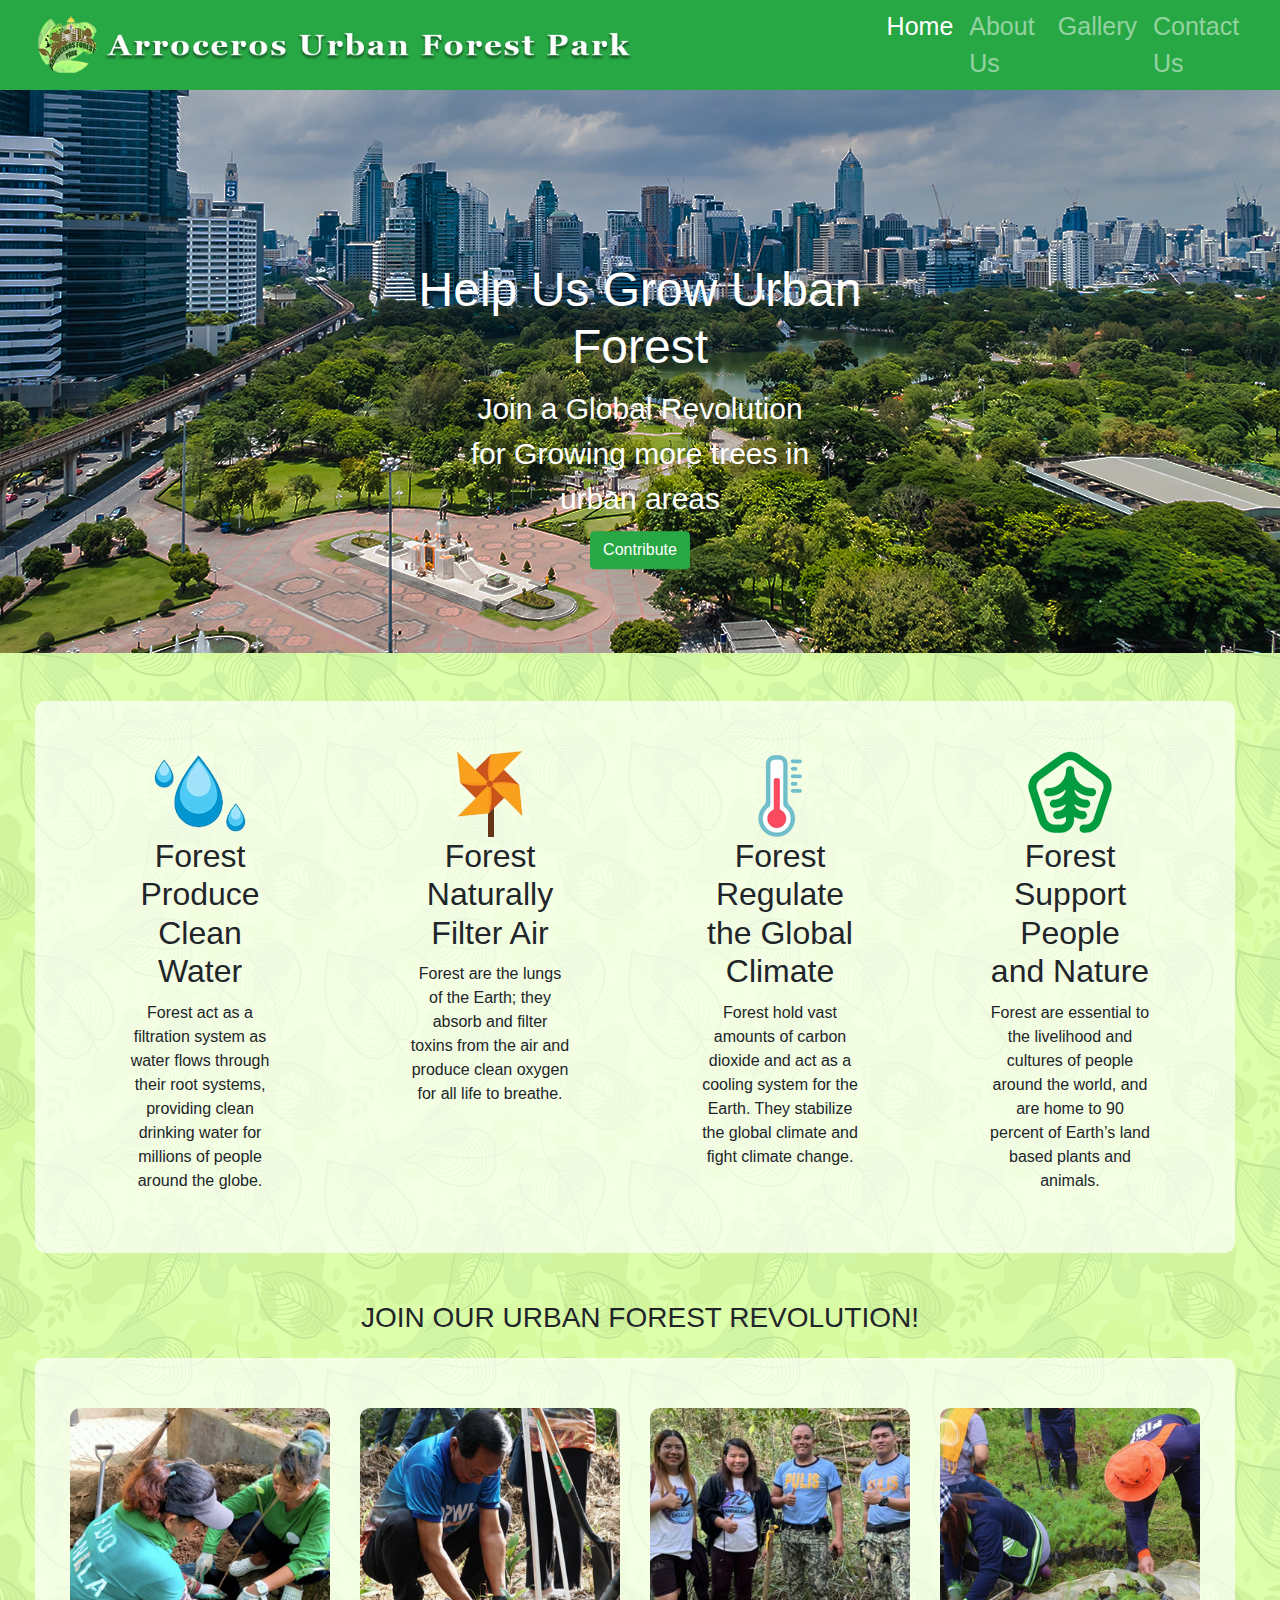
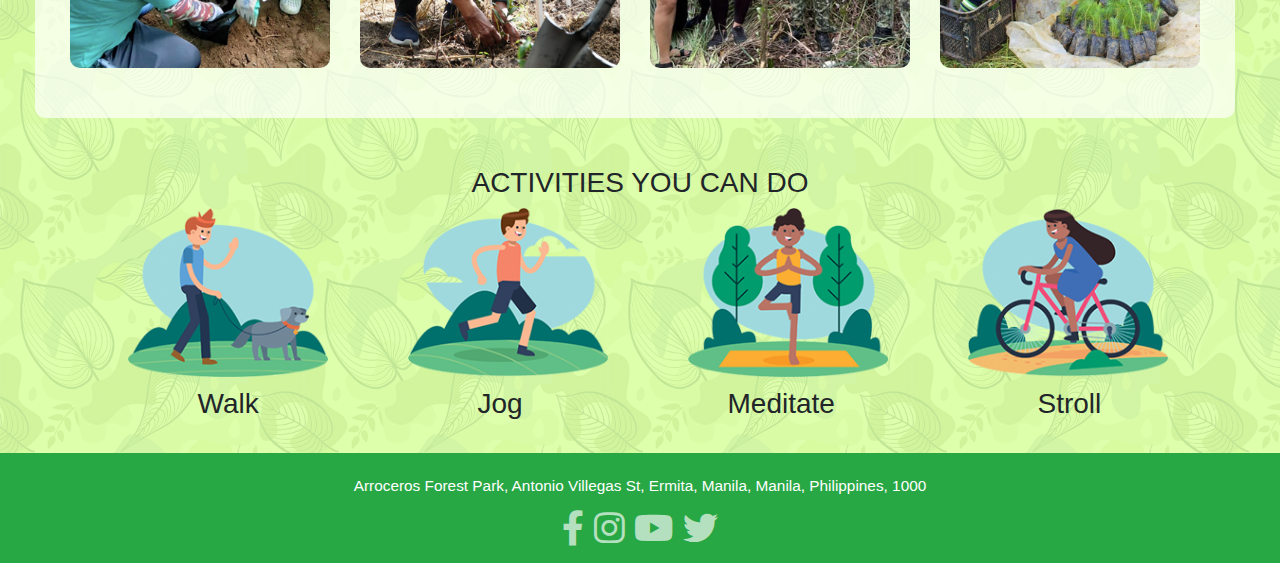
<file: index.html>
<!DOCTYPE html>
<html lang="en">
<head>
    <meta charset="UTF-8">
    <meta name="viewport" content="width=device-width, initial-scale=1.0">
    <link rel="stylesheet" href="https://stackpath.bootstrapcdn.com/bootstrap/4.5.2/css/bootstrap.min.css">
    <link rel="stylesheet" href="https://cdnjs.cloudflare.com/ajax/libs/font-awesome/6.0.0-beta3/css/all.min.css">
    <link rel="stylesheet" href="Index.css">
    <title>Arroceros Urban Forest Park</title>
</head>
<body>
<!-- Navbar -->
    <nav class="navbar sticky-top navbar-expand-lg bg-success navbar-dark">
        <div class="container-fluid">
          <a class="navbar-brand" href="#">
            <img src="images/navbar-logo.png" alt="Logo" height="60px">
          </a>
          <button class="navbar-toggler" type="button" data-bs-toggle="collapse" data-bs-target="#collapsibleNavbar">
            <span class="navbar-toggler-icon"></span>
          </button>
          <div class="collapse navbar-collapse" id="collapsibleNavbar">
            <ul class="navbar-nav">
              <li class="nav-item">
                <a class="nav-link active" href="#">Home</a>
              </li>
              <li class="nav-item">
                <a class="nav-link" href="About.html">About Us</a>
              </li>
              <li class="nav-item">
                <a class="nav-link" href="#">Gallery</a>
              </li>
              <li class="nav-item">
                <a class="nav-link" href="Contacts.html">Contact Us</a>
              </li> 
            </ul>
          </div>
        </div>
    </nav>

      <!-- Section -->
      
<!-- CAROUSEL START -->
<div id="carouselExample" class="carousel slide" data-ride="carousel" data-interval="3000" data-wrap="true">
    <div class="carousel-inner">
      <div class="carousel-item active">
        <img src="images/carousel1.jpg" class="d-block w-100" alt="Carousel Image 1">
        
        <div class="carousel-caption">
          <h1 class="ForestCap">Help Us Grow Urban Forest</h1>
          <p class="ForestP">Join a Global Revolution for Growing more trees in urban areas</p>
          <a href="#Contribute" class="btn btn-success">Contribute</a>
        </div>
      </div>
      
      <div class="carousel-item">
        <img src="images/carousel2.jpg" class="d-block w-100" alt="Carousel Image 2">
        
        <div class="carousel-caption">
          <h1 class="ForestCap">Another Urban Forest Image</h1>
          <a href="#Contribute" class="btn btn-success">Learn More</a>
        </div>
      </div>
      
      <div class="carousel-item">
        <img src="images/carousel3.jpg" class="d-block w-100" alt="Carousel Image 3">
        
        <div class="carousel-caption">
          <h1 class="ForestCap">Exploring Nature</h1>
          <a href="#Contribute" class="btn btn-success">Discover</a>
        </div>
      </div>
    </div>
</div>
<!-- CAROUSEL END -->

<!-- PICTURE CONTAINER 1 START -->
<div class="container-fluid mt-5" id="Contribute">
    <div class="row">
      <div class="col-md-3 col-sm-6">
        <img src="images/icon1.png" class="img-fluid" alt="Image 1">
        <h2>Forest Produce 
          Clean Water</h2>
        <p>Forest act as a filtration system as water flows through their root systems, providing clean drinking water for millions of people around the globe.</p>
      </div>
      <div class="col-md-3 col-sm-6">
          <img src="images/icon2.png" class="img-fluid" alt="Image 1">
          <h2>Forest Naturally
              Filter Air</h2>
          <p>Forest are the lungs of the Earth; they absorb and filter toxins from the air and produce clean oxygen for all life to breathe.</p>
      </div>
      <div class="col-md-3 col-sm-6">
          <img src="images/icon3.png" class="img-fluid" alt="Image 1">
          <h2>Forest Regulate
              the Global Climate</h2>
          <p>Forest hold vast amounts of carbon dioxide and act as a cooling system for the Earth. They stabilize the global climate and fight climate change.</p>
        </div>
        <div class="col-md-3 col-sm-6">
          <img src="images/icon4.png" class="img-fluid" alt="Image 1">
          <h2>Forest Support
              People and Nature</h2>
          <p>Forest are essential to the livelihood and cultures of people around the world, and are home to 90 percent of Earth’s land based plants and animals.</p>
        </div>
    </div>
</div>     
<!-- PICTURE CONTAINER END -->

<!-- URBAN REVOLUTION GALLERY START -->
<h3 class="text-center mt-5">JOIN OUR URBAN FOREST REVOLUTION!</h3>

<!-- <div class="container"> -->
<div class="container-fluid mt-4">
    <div class="row">
      <div class="col-md-3 col-sm-6">
        <div class="image-box">
          <img src="images/pic1.jpg" class="img-fluid" alt="Gallery Image 1">
        </div>
      </div>
      <div class="col-md-3 col-sm-6">
        <div class="image-box">
          <img src="images/pic3.jpg" class="img-fluid" alt="Gallery Image 2">
        </div>
      </div>
      <div class="col-md-3 col-sm-6">
        <div class="image-box">
          <img src="images/pic6.jpg" class="img-fluid" alt="Gallery Image 3">
        </div>
      </div>
      <div class="col-md-3 col-sm-6">
        <div class="image-box">
          <img src="images/pic4.jpg" class="img-fluid" alt="Gallery Image 4">
        </div>
      </div>
    </div>
</div>
<!-- URBAN REVOLUTION GALLERY END -->

<!-- ACTIVITIES START -->
<h3 class="text-center mt-5">ACTIVITIES YOU CAN DO</h3>

<div class="container-fluid">
  <div class="row activities-row custom-grid">

    <div class="col-md-3 col-sm-6 mb-4">
      <div class="activity-item">
        <img src="images/activity1.png" class="img-fluid" alt="Activity Image 1">
        <h3 class="exercise">Walk</h3>
      </div>
    </div>

    <div class="col-md-3 col-sm-6 mb-4">
      <div class="activity-item">
        <img src="images/activity2.png" class="img-fluid" alt="Activity Image 2">
        <h3 class="exercise">Jog</h3>
      </div>
    </div>

    <div class="col-md-3 col-sm-6 mb-4">
      <div class="activity-item">
        <img src="images/activity3.png" class="img-fluid" alt="Activity Image 3">
        <h3 class="exercise" id="meditate">Meditate</h3>
      </div>
    </div>

    <div class="col-md-3 col-sm-6 mb-4">
      <div class="activity-item">
        <img src="images/activity4.png" class="img-fluid" alt="Activity Image 4">
        <h3 class="exercise">Stroll</h3>
      </div>
    </div>

  </div>
</div>
<!-- ACTIVITITES END -->

<!-- FOOTER START  -->
<footer class="text-white text-center py-4 ">
    <h3 class="footer-text"> Arroceros Forest Park, Antonio Villegas St, Ermita, Manila, Manila, Philippines, 1000</h3>
    <div class="social-icons">
      <a href="#"><i class="fab fa-facebook-f"></i></a>
      <a href="#"><i class="fab fa-instagram"></i></a>
      <a href="#"><i class="fab fa-youtube"></i></a>
      <a href="#"><i class="fab fa-twitter"></i></a>
    </div>
  </footer>

  <!-- FOOTER END -->
  <!-- COPY THE SCRIPT PARA GUMANA ANG NAV -->
  <script src="https://code.jquery.com/jquery-3.5.1.slim.min.js"></script>
  <script src="https://cdn.jsdelivr.net/npm/@popperjs/core@2.9.3/dist/umd/popper.min.js"></script>
  <script src="https://stackpath.bootstrapcdn.com/bootstrap/4.5.2/js/bootstrap.min.js"></script>

</body>
</html>
</file>
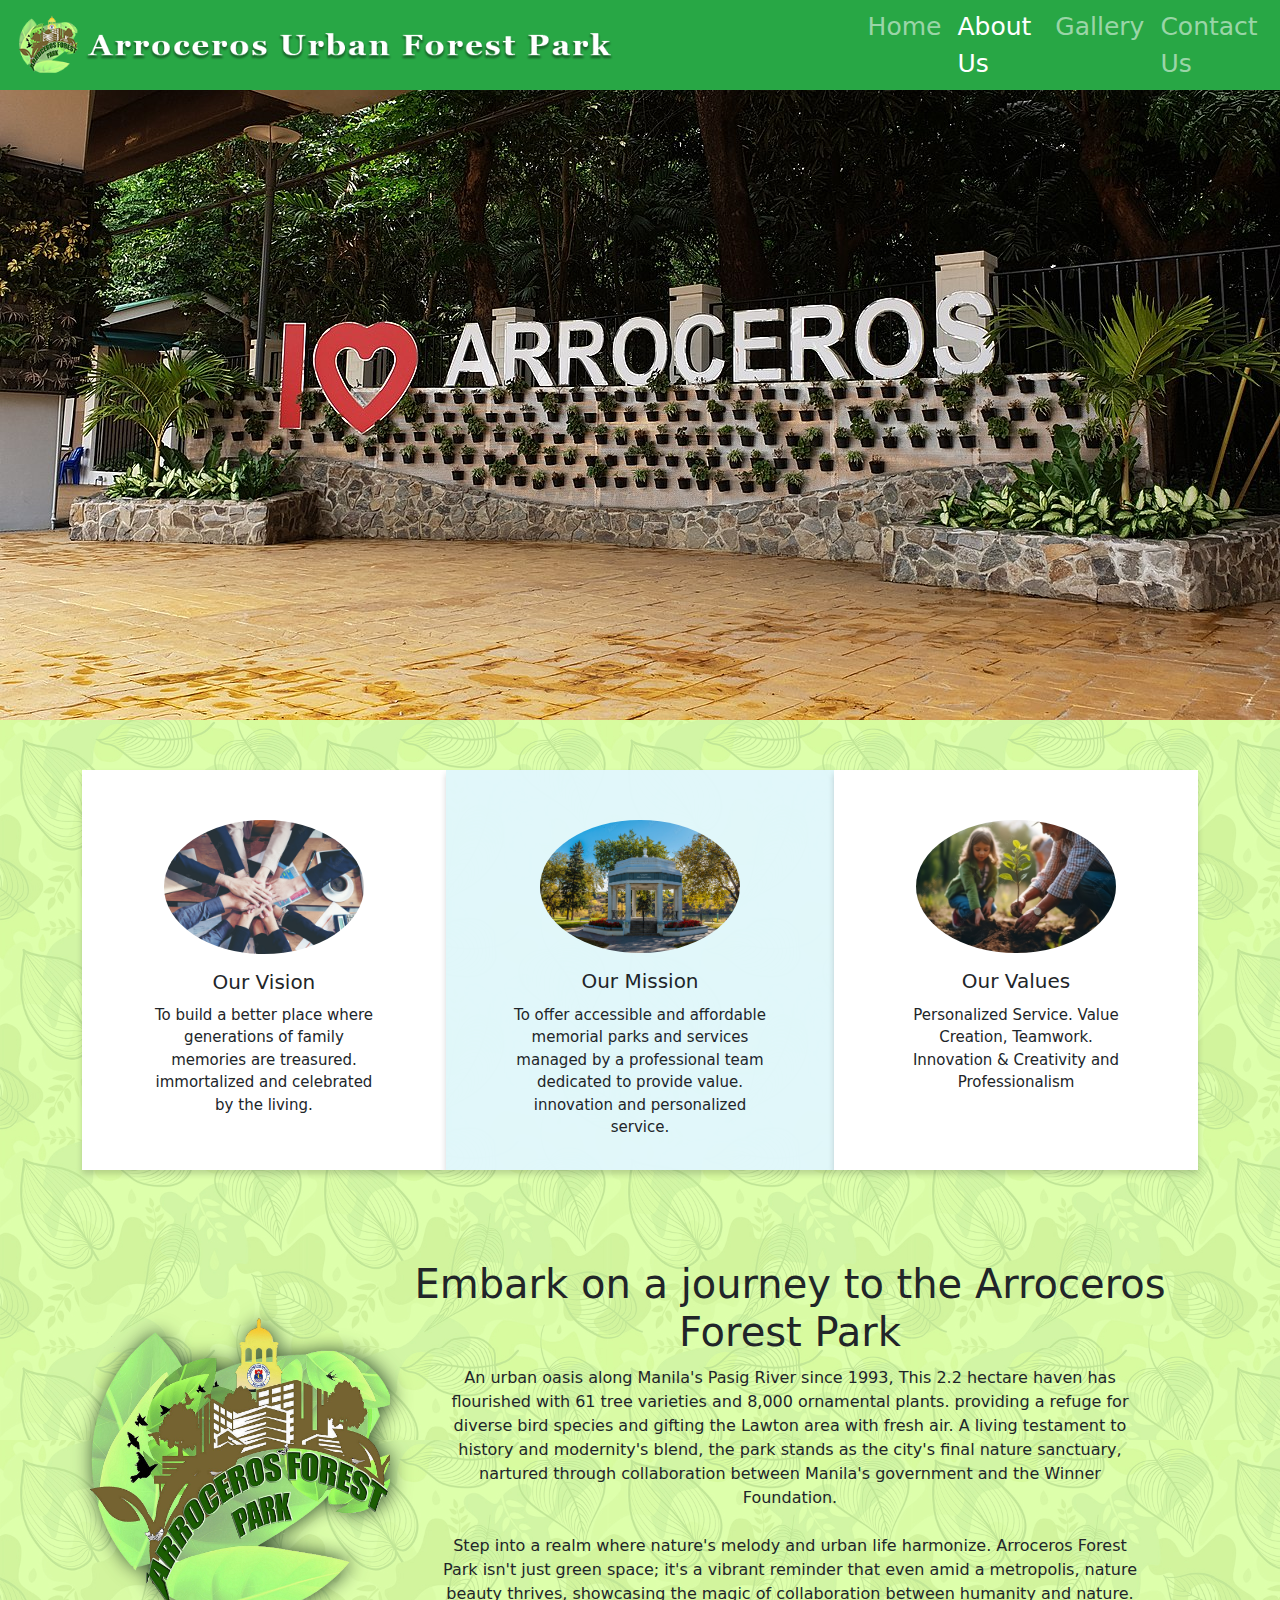
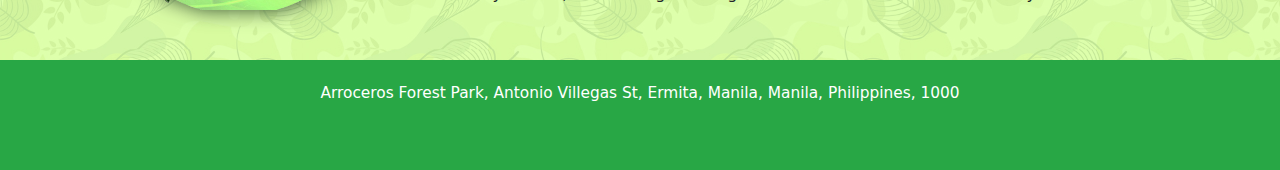
<file: About.html>
<!DOCTYPE html>
<html lang="en">
  <head>
    <meta charset="UTF-8" />
    <meta name="viewport" content="width=device-width, initial-scale=1.0" />
    <link
      href="https://cdn.jsdelivr.net/npm/bootstrap@5.3.1/dist/css/bootstrap.min.css"
      rel="stylesheet"
    />
    <script src="https://cdn.jsdelivr.net/npm/bootstrap@5.3.1/dist/js/bootstrap.bundle.min.js"></script>
    <link rel="stylesheet" href="Index.css">
    <title>About Us</title>
  </head>
  <body>
    <!-- Navbar -->
    <nav class="navbar sticky-top navbar-expand-lg navbar-dark">
      <div class="container-fluid">
        <a class="navbar-brand" href="#">
          <img src="images/navbar-logo.png" alt="Logo" height="60px" />
        </a>
        <button
          class="navbar-toggler"
          type="button"
          data-bs-toggle="collapse"
          data-bs-target="#collapsibleNavbar"
        >
          <span class="navbar-toggler-icon"></span>
        </button>
        <div class="collapse navbar-collapse" id="collapsibleNavbar">
          <ul class="navbar-nav">
            <li class="nav-item">
              <a class="nav-link" href="index.html">Home</a>
            </li>
            <li class="nav-item">
              <a class="nav-link active" href="About.html">About Us</a>
            </li>
            <li class="nav-item">
              <a class="nav-link" href="#">Gallery</a>
            </li>
            <li class="nav-item">
              <a class="nav-link" href="Contacts.html">Contact Us</a>
            </li>
          </ul>
        </div>
      </div>
    </nav>
    <!-- Section 1 - Silas -->

    <section class="container-md about-cards">
      <div class="Image-Love">
        <img src="./images/About4.jpg" alt="Forest">
      </div>
      <div class="card" style="width: 30rem;">
          <img class="Card-Images" src="./images/About1.jpg" class="bs-card">
          <div class="card-body">
            <h1 class="card-title">Our Vision</h1>
            <p class="card-text">
              To build a better place where generations of
              family memories are treasured. immortalized
              and celebrated by the living.
            </p>
            
          </div>
        </div>

        <div class="card Mid-Card" style="width: 32rem;">
          <img class="Card-Images" src="./images/About2.jpg" class="bs-card">
          <div class="card-body">
              <h1 class="card-title">Our Mission</h1>
            <p class="card-text">
              To offer accessible and affordable memorial
              parks and services managed by a
              professional team dedicated to provide value.
              innovation and personalized service.
            </p>
          
          </div>
        </div>

        <div class="card" style="width: 30rem;">
          <img class="Card-Images" src="./images/About3.jpg">
          <div class="card-body">
              <h1 class="card-title">Our Values</h1>
            <p class="card-text">
              Personalized Service. Value Creation,
              Teamwork. Innovation & Creativity and
              Professionalism
            </p>
            
          </div>
        </div>
  </section>

    <!-- Section 2 - Ate Naiza -->
    <div class="Naiza">
      <div><img src="./images/LOGO-BIG.png" alt="Logo" class="Naiza-Image"></div>
      <div>
        <h1 class="sentence ">Embark on a journey to the Arroceros Forest Park</h1>
      <p class="sentence">An urban oasis along Manila's Pasig River since 1993, This 2.2 hectare haven has flourished with 61 tree varieties and 8,000 ornamental plants. 
      providing a refuge for diverse bird species and gifting the Lawton area with fresh air. A living testament to history and modernity's blend, the park stands as the city's final nature sanctuary, nartured through collaboration between  Manila's government and the Winner Foundation. <br><br>
      Step into a realm where nature's melody and urban life harmonize. Arroceros Forest Park isn't just green space; it's a vibrant reminder that even amid a metropolis, nature beauty thrives, showcasing the magic of collaboration between humanity and nature.</p>
      </div>
    </div>

    <!-- Footer Tapos ka na -JOSUE -->

    <footer class="text-white text-center py-4">
      <h3 class="footer-text">
        Arroceros Forest Park, Antonio Villegas St, Ermita, Manila, Manila,
        Philippines, 1000
      </h3>
      <div class="social-icons">
        <a href="#"><i class="fab fa-facebook-f"></i></a>
        <a href="#"><i class="fab fa-instagram"></i></a>
        <a href="#"><i class="fab fa-youtube"></i></a>
        <a href="#"><i class="fab fa-twitter"></i></a>
      </div>
    </footer>

    <!-- COPY THE SCRIPT PARA GUMANA ANG NAV/ WAG NA TO GALAWIN -->
    <script src="https://code.jquery.com/jquery-3.5.1.slim.min.js"></script>
    <script src="https://cdn.jsdelivr.net/npm/@popperjs/core@2.9.3/dist/umd/popper.min.js"></script>
    <script src="https://stackpath.bootstrapcdn.com/bootstrap/4.5.2/js/bootstrap.min.js"></script>
  </body>
</html>
</file>
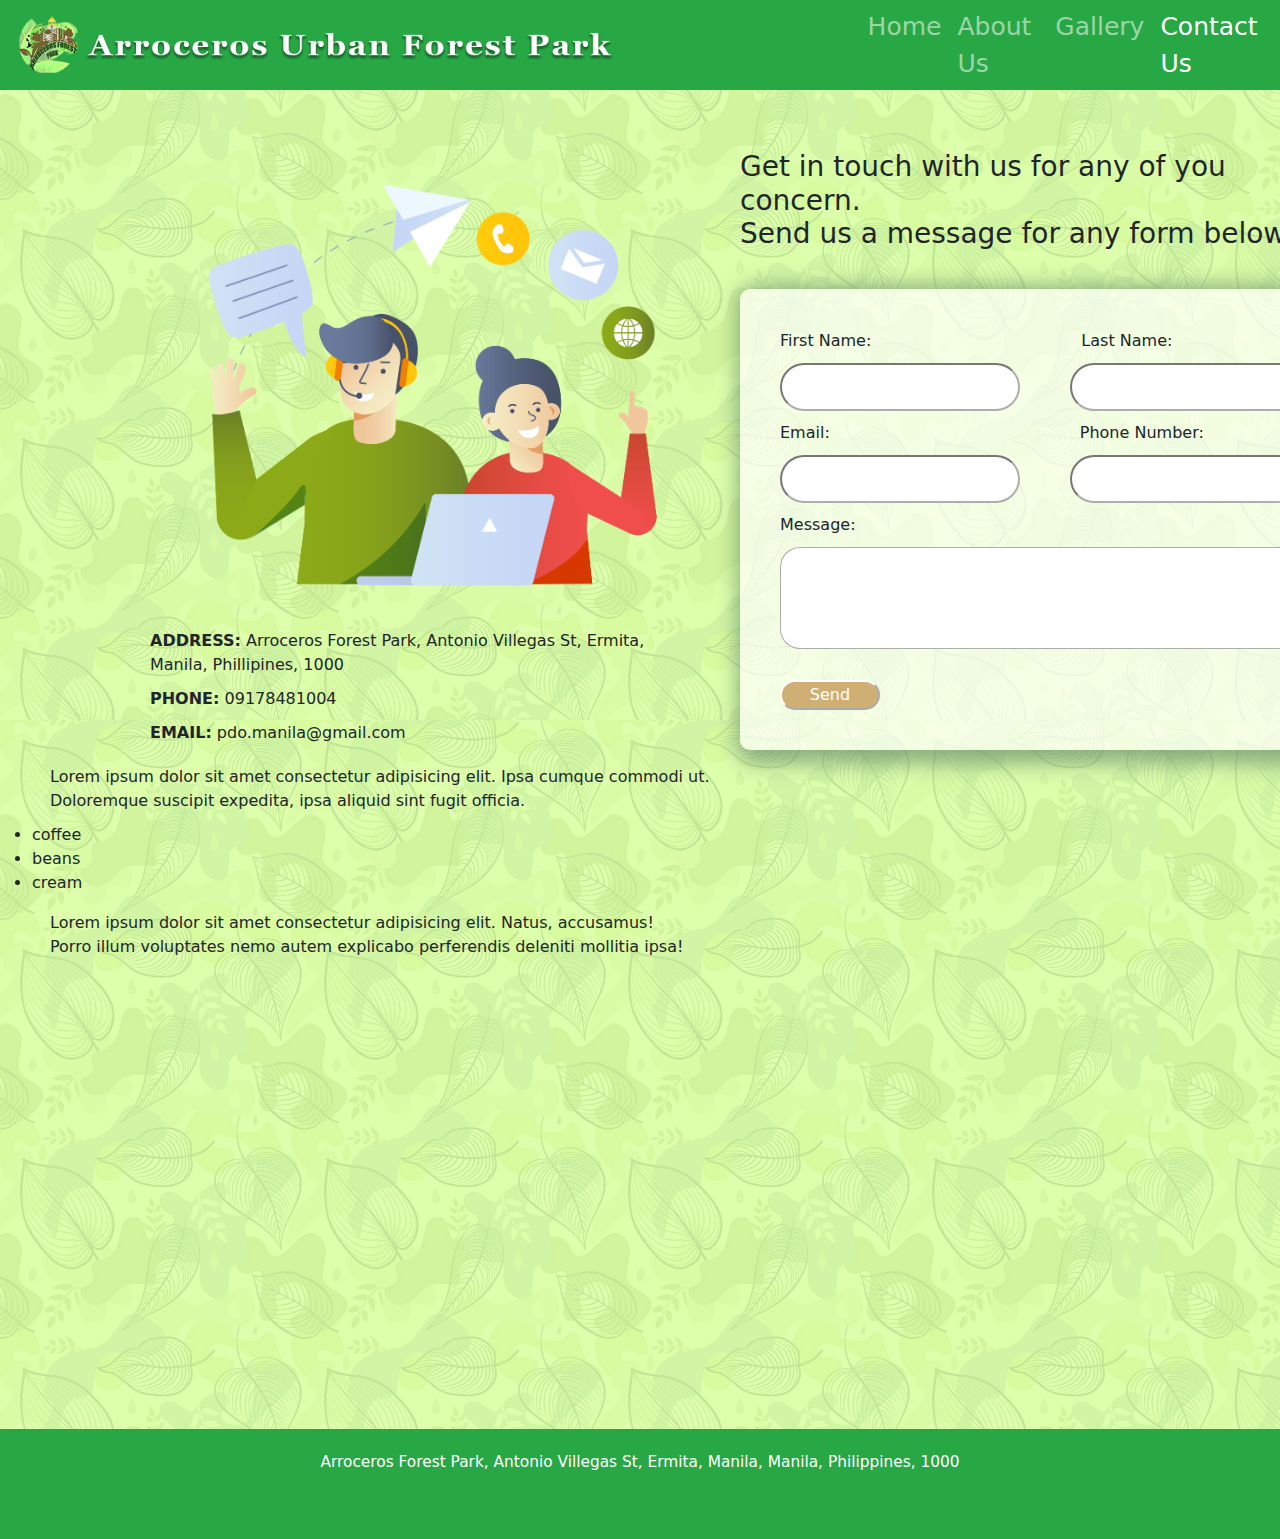
<file: Contacts.html>
<!DOCTYPE html>
<html lang="en">

<head>
  <meta charset="UTF-8">
  <meta name="viewport" content="width=device-width, initial-scale=1.0">
  <link href="https://cdn.jsdelivr.net/npm/bootstrap@5.3.1/dist/css/bootstrap.min.css" rel="stylesheet">
  <script src="https://cdn.jsdelivr.net/npm/bootstrap@5.3.1/dist/js/bootstrap.bundle.min.js"></script>
  <link rel="stylesheet" href="Index.css">
  <title>Contact Us</title>
</head>

<body>
  <!-- Navbar -->
  <nav class="navbar sticky-top navbar-expand-lg navbar-dark">
    <div class="container-fluid">
      <a class="navbar-brand" href="#">
        <img src="images/navbar-logo.png" alt="Logo" height="60px">
      </a>
      <button class="navbar-toggler" type="button" data-bs-toggle="collapse" data-bs-target="#collapsibleNavbar">
        <span class="navbar-toggler-icon"></span>
      </button>
      <div class="collapse navbar-collapse" id="collapsibleNavbar">
        <ul class="navbar-nav">
          <li class="nav-item">
            <a class="nav-link" href="index.html">Home</a>
          </li>
          <li class="nav-item">
            <a class="nav-link" href="About.html">About Us</a>
          </li>
          <li class="nav-item">
            <a class="nav-link" href="#">Gallery</a>
          </li>
          <li class="nav-item">
            <a class="nav-link active" href="Contacts.html">Contact Us</a>
          </li>
        </ul>
      </div>
    </div>
  </nav>
  <!-- Section 1 - Erika -->
  <div class="container-contacts">
    <div class="big-logo">
      <img src="./images/new-logo.png" width="600px" height="auto" class="big-logo-picture">
      <p><b>ADDRESS:</b> Arroceros Forest Park, Antonio Villegas St, Ermita, Manila, Phillipines, 1000</p>
      <p><b>PHONE:</b> 09178481004</p>
      <p><b>EMAIL:</b> pdo.manila@gmail.com</p>

    </div>

    <div class="message-us">
      <h3 class="get-in-touch">Get in touch with us for any of you concern.<br>
        Send us a message for any form below.</h3>
      <div class="message-us-here">
        <form action="submit_form.php" method="POST">
          <div class="row1">
            <label for="first_name" class="first-name">First Name:</label>
            <label for="last_name" class="last-name">Last Name:</label>
          </div>

          <div class="row2">
            <input type="text" id="first_name" name="first_name" required>
            <input type="text" id="last_name" name="last_name" required>
          </div>

          <div class="row3">
            <label for="email" class="email">Email:</label>
            <label for="phone">Phone Number:</label>
          </div>

          <div class="row4">
            <input type="email" id="email" name="email" required>
            <input type="tel" id="phone" name="phone" required>
          </div>

          <label for="message" class="message">Message:</label><br>
          <textarea id="message" name="message" rows="4" cols="50" required></textarea><br><br>

          <input class="Send" type="submit" value="Send">
        </form>
      </div>
    </div>

  </div>
  <p>Lorem ipsum dolor sit amet consectetur adipisicing elit. Ipsa cumque commodi ut. <br>
    Doloremque suscipit expedita, ipsa aliquid sint fugit officia.</p>
  <ul>
    <li>coffee</li>
    <li>beans</li>
    <li>cream</li>
  </ul>
<p>Lorem ipsum dolor sit amet consectetur adipisicing elit. Natus, accusamus!<br>
   Porro illum voluptates nemo autem explicabo perferendis deleniti mollitia ipsa!</p>



  <!-- Section 2 - Andrew -->
  <div class="container mapa">
    <div class="mapouter">
      <div class="gmap_canvas">
        <iframe class="gmap_iframe" width="100%" frameborder="0" scrolling="no" marginheight="0" marginwidth="0"
          src="https://maps.google.com/maps?width=400&amp;height=400&amp;hl=en&amp;q=arroceros forest park&amp;t=&amp;z=16&amp;ie=UTF8&amp;iwloc=B&amp;output=embed">
        </iframe>
        <a href="https://gachanox.io/">Gacha Nox APK</a>
      </div>
      <style>
        .mapouter {
          position: relative;
          text-align: right;
          width: 100%;
          height: 400px;
        }

        .gmap_canvas {
          overflow: hidden;
          background: none !important;
          width: 100%;
          height: 400px;
        }

        .gmap_iframe {
          height: 400px !important;
        }
      </style>
    </div>
  </div>

  <!-- Footer Kung sino gusto gumawa -->
  <footer class="text-white text-center py-4 ">
    <h3 class="footer-text"> Arroceros Forest Park, Antonio Villegas St, Ermita, Manila, Manila, Philippines, 1000</h3>
    <div class="social-icons">
      <a href="#"><i class="fab fa-facebook-f"></i></a>
      <a href="#"><i class="fab fa-instagram"></i></a>
      <a href="#"><i class="fab fa-youtube"></i></a>
      <a href="#"><i class="fab fa-twitter"></i></a>
    </div>
  </footer>


  <!-- COPY THE SCRIPT PARA GUMANA ANG NAV/ WAG NA TO GALAWIN -->
  <script src="https://code.jquery.com/jquery-3.5.1.slim.min.js"></script>
  <script src="https://cdn.jsdelivr.net/npm/@popperjs/core@2.9.3/dist/umd/popper.min.js"></script>
  <script src="https://stackpath.bootstrapcdn.com/bootstrap/4.5.2/js/bootstrap.min.js"></script>
</body>

</html>
</file>
<file: Index.css>
body {
    background-image: url(./images/bg.jpg);
    background-repeat: none;
    background-size: 100%;
    margin: 0px;
    overflow-x: hidden;
    scroll-behavior: smooth;
}
.navbar-brand {
    margin-right: 240px;
}
.navbar {
    height: 90px;
    width: 100%;
    z-index: 100;
    background-color: #28A745;
}
footer {
    height: 110px;
    width: 100%;
    background-color: #28A745;
}

.footer p {
    font-size: 16px;
}

.social-icons {
    margin-top: 0px;
    font-size: 35px;
}

.navbar-nav .nav-link {
    font-size: 25px;
}

.navbar-brand img {
    max-height: 60px;
    /* Default height */
}
.row {
    text-align: center;
    background-color: rgba(255, 255, 255, 0.684);
    border: 20px solid rgba(255, 255, 255, 0);
    border-radius: 10px;
    margin-right: 30px;
    margin-left: 20px;
    padding: 30px 0;
}
p {
    margin: 10px 50px;
}
a {
    scroll-behavior: smooth;
}
h2 {
    margin: 0 50px;
}
.exercise {
    margin-left: 70px;
}
#meditate {
    margin-left: 40px;
}
.activities-row {
    background-color: transparent;
    border: none;
    margin: 0;
    padding: 0;
    box-shadow: none;
    justify-items: center;
}
.img-fluid {
    border-radius: 10px;
}
.custom-grid {
    display: grid;
    grid-template-columns: repeat(auto-fit, minmax(200px, 1fr));
    gap: 20px;
    margin-right: 150px;
}
.activity-item {
    text-align: center;
}
.activity-item img {
    max-width: 100%;
    width: auto;
    height: auto;
    min-width: 200px;
}
.activity-item h3 {
    margin-top: 10px;
    /* Add margin to the top to separate from the image */
    text-align: center;
}
.carousel-caption {
    position: absolute;
    top: 50%;
    left: 50%;
    transform: translate(-50%, -50%);
    text-align: center;
    color: white;
    /* Caption text color */
}
.ForestCap {
    font-size: clamp(1rem, -1.5rem + 8vw, 3rem);
}
.ForestP {
    font-size: clamp(0.625rem, -0.9375rem + 5vw, 1.875rem);
}
.forest {
    font-weight: bold;
}
.carousel {
    height: 100%;
}
.footer-text {
    font-size: 1.2vw;
}
i {
    color: rgba(255, 255, 255, 0.684);
}
.container-contacts {
    display: flex;
    padding-top: 60px;
    margin-left: 100px;
}
.big-logo-picture {
    justify-content: center;
    align-items: center;
    margin-left: 40px;
}
.get-in-touch {
    padding-bottom: 30px;
}
.message-us-here {
    background-color: rgba(255, 255, 255, 0.684);
    border-radius: 10px;
    padding: 40px;
    box-shadow: 6px 5px 20px 9px #658c6bab;
}
.row1 {
    display: flex;
    padding-bottom: 10px;
}
.row2 {
    display: flex;

}
input {
    display: block;
}
.row3 {
    display: flex;
    padding: 10px 0px;
}
.row4 {
    display: flex;
}

.first-name {
    margin-right: 210px;
}

#first_name,
#email {
    margin-right: 50px;
}
.Send {
    background-color: #cfaf74;
    border-radius: 40px;
    width: 100px;
    border-color: #fff;
    color: #fff;
}
.email {
    margin-right: 250px;
}
textarea {
    width: 530px;
}
#last_name,
#phone,
#email,
#first_name {
    width: 240px;
    padding: 10px;
    border-radius: 40px;
    border-color: #7f817fa5;
}
.message {
    margin-top: 10px;
}
#message {
    margin-top: 10px;
    border-radius: 20px;
    border-color: #7f817fa5;
}
.mapouter{
  padding: 30px 0;
}
.mapa{
    margin-bottom: 60px;
}
.Image-Love {
    height: 400px;
    position: absolute;
    top: 0;
}
.Card-Images {
    width: 200px;
    display: flex;
    align-self: center;
    margin-top: 50px;
    border-radius: 100%;
}
.about-cards{
    width: 100%;
    display: flex;
    justify-content: center;
    align-items: center;
}
.about-cards h1{
    text-align: center;
}
.card-title {
    font-size: 20px;
}
.about-cards p{
    font-size: 15px;
    padding: 0.2px 0.2px;
    text-align: center;
}
.Mid-Card {
    background: #e1f7fdf5;
}
.card {
    transition: transform 0.2s ease;
    box-shadow: 0 4px 6px 0 rgba(22, 22, 26, 0.18);
    border-radius: 0;
    border: 0;
    margin-bottom: 50px;
    height: 400px;
    margin-top: 680px;
}
.card:hover {
    transform: scale(1.1);
}
 /* Naiza's Part */
 .sentence {
    text-align: center;
 }
 .Naiza .Naiza-Image {
    width: 300px;
    margin-top: 50px;
  }
  .Naiza-Image {
    filter: drop-shadow(2px 0px 10px #1a331ede);
  }
  .Naiza {
    display: grid;
    grid-template-columns: 300px 800px;
    grid-template-rows: 200px;
    padding-top: 40px;
    justify-content: center;
    margin-bottom: 200px;
  }



/* 3 space dapat palagi before meadia Query para maayos tingnan */

/* Media query for small and extra small screens */
@media (max-width: 576px) {
    .navbar-brand img {
        max-height: 30px;
        /* Adjust the height for small and extra small screens */
    }

    .navbar {
        height: 70px;
    }

    .carousel-caption {
        margin-bottom: 500px;
        text-align: center;
        color: white;
        /* Caption text color */
    }

    .ForestCap {
        font-size: clamp(1rem, -1.5rem + 8vw, 3rem);
    }

    .ForestP {
        overflow: hidden;
    }
}
</file>
